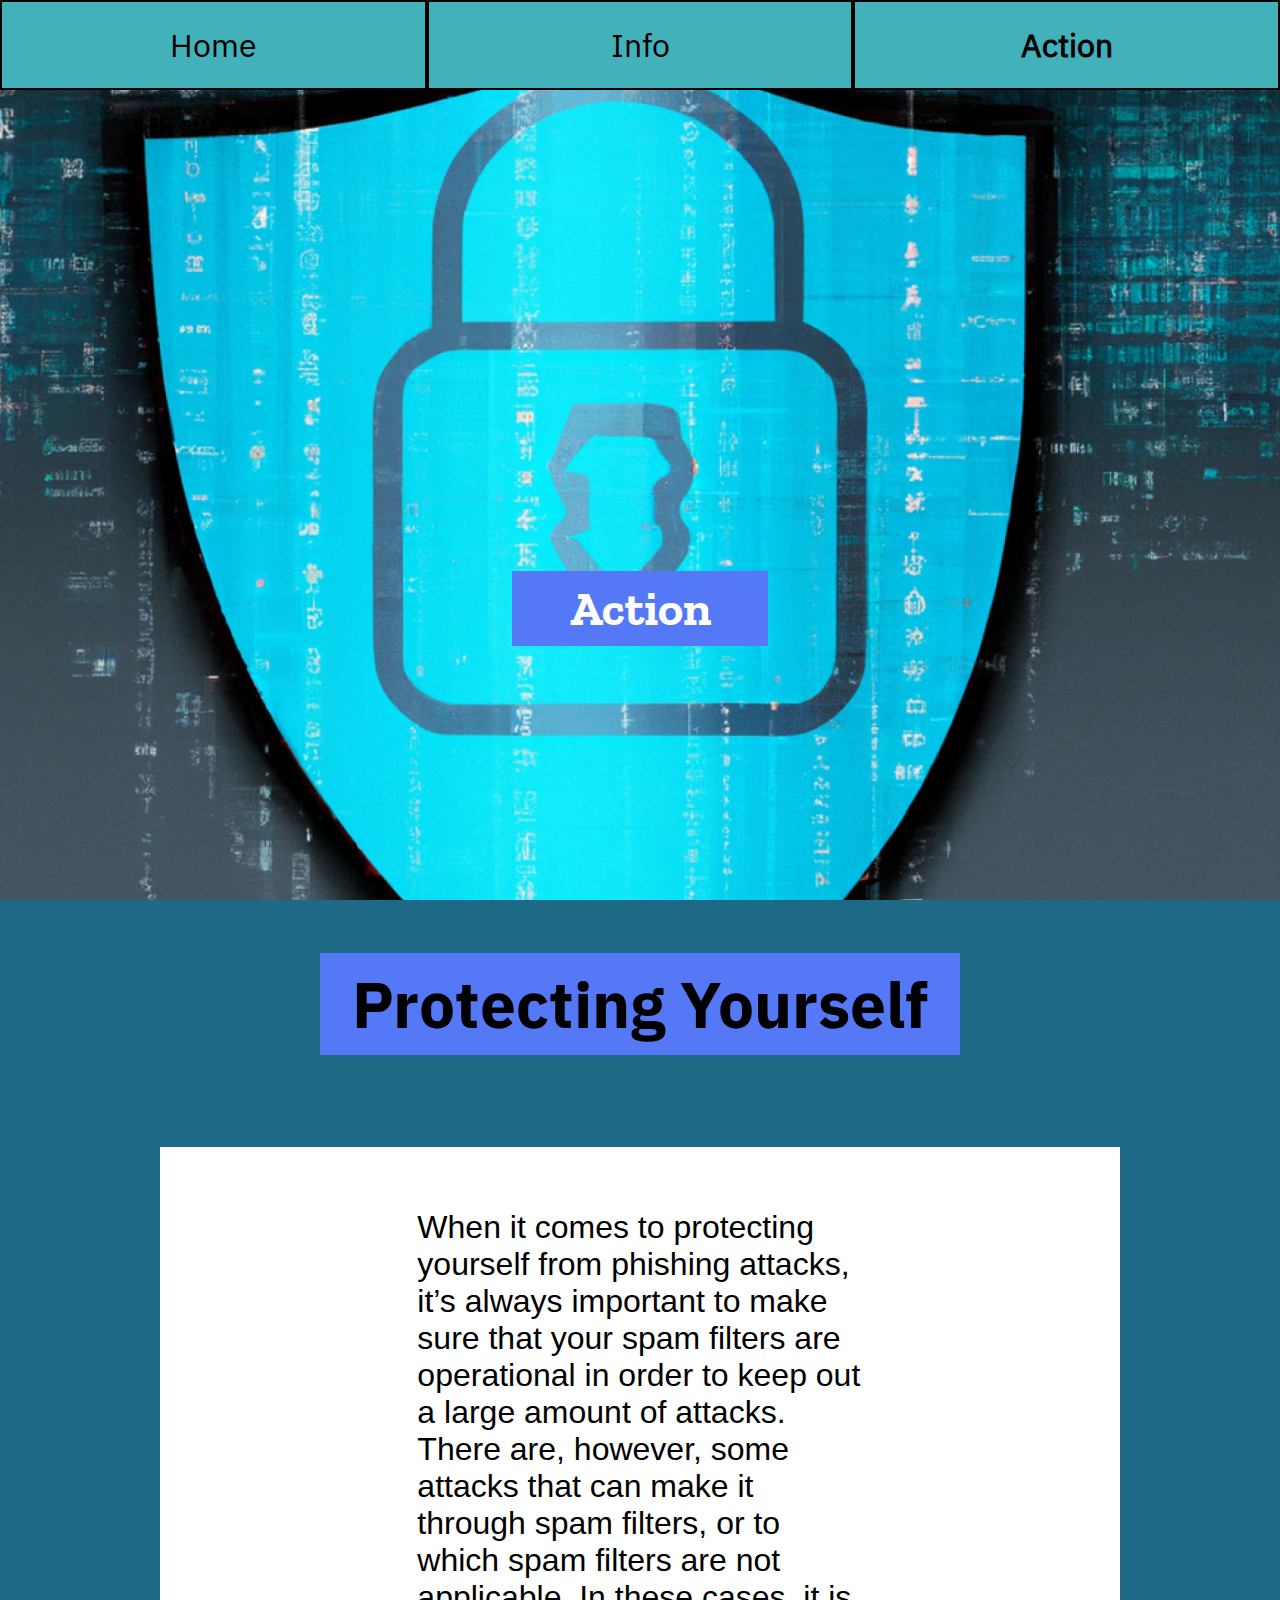
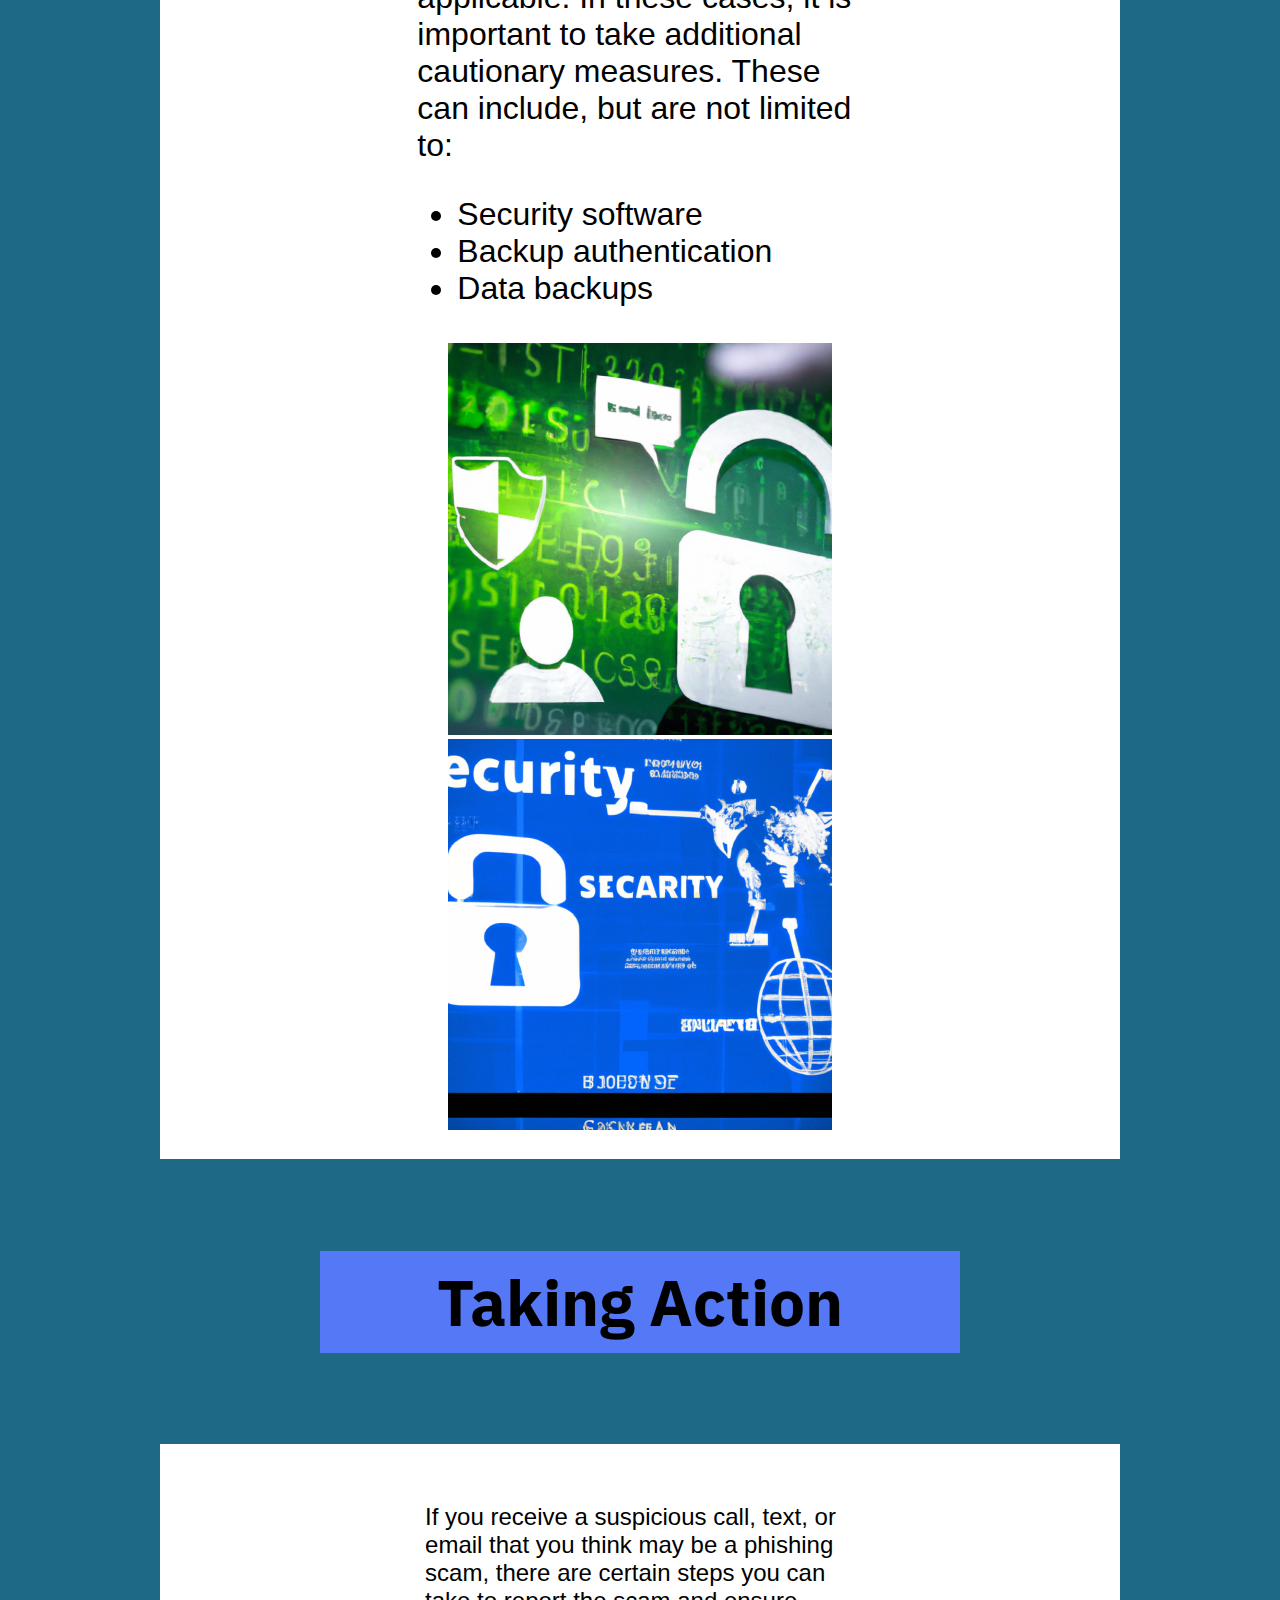
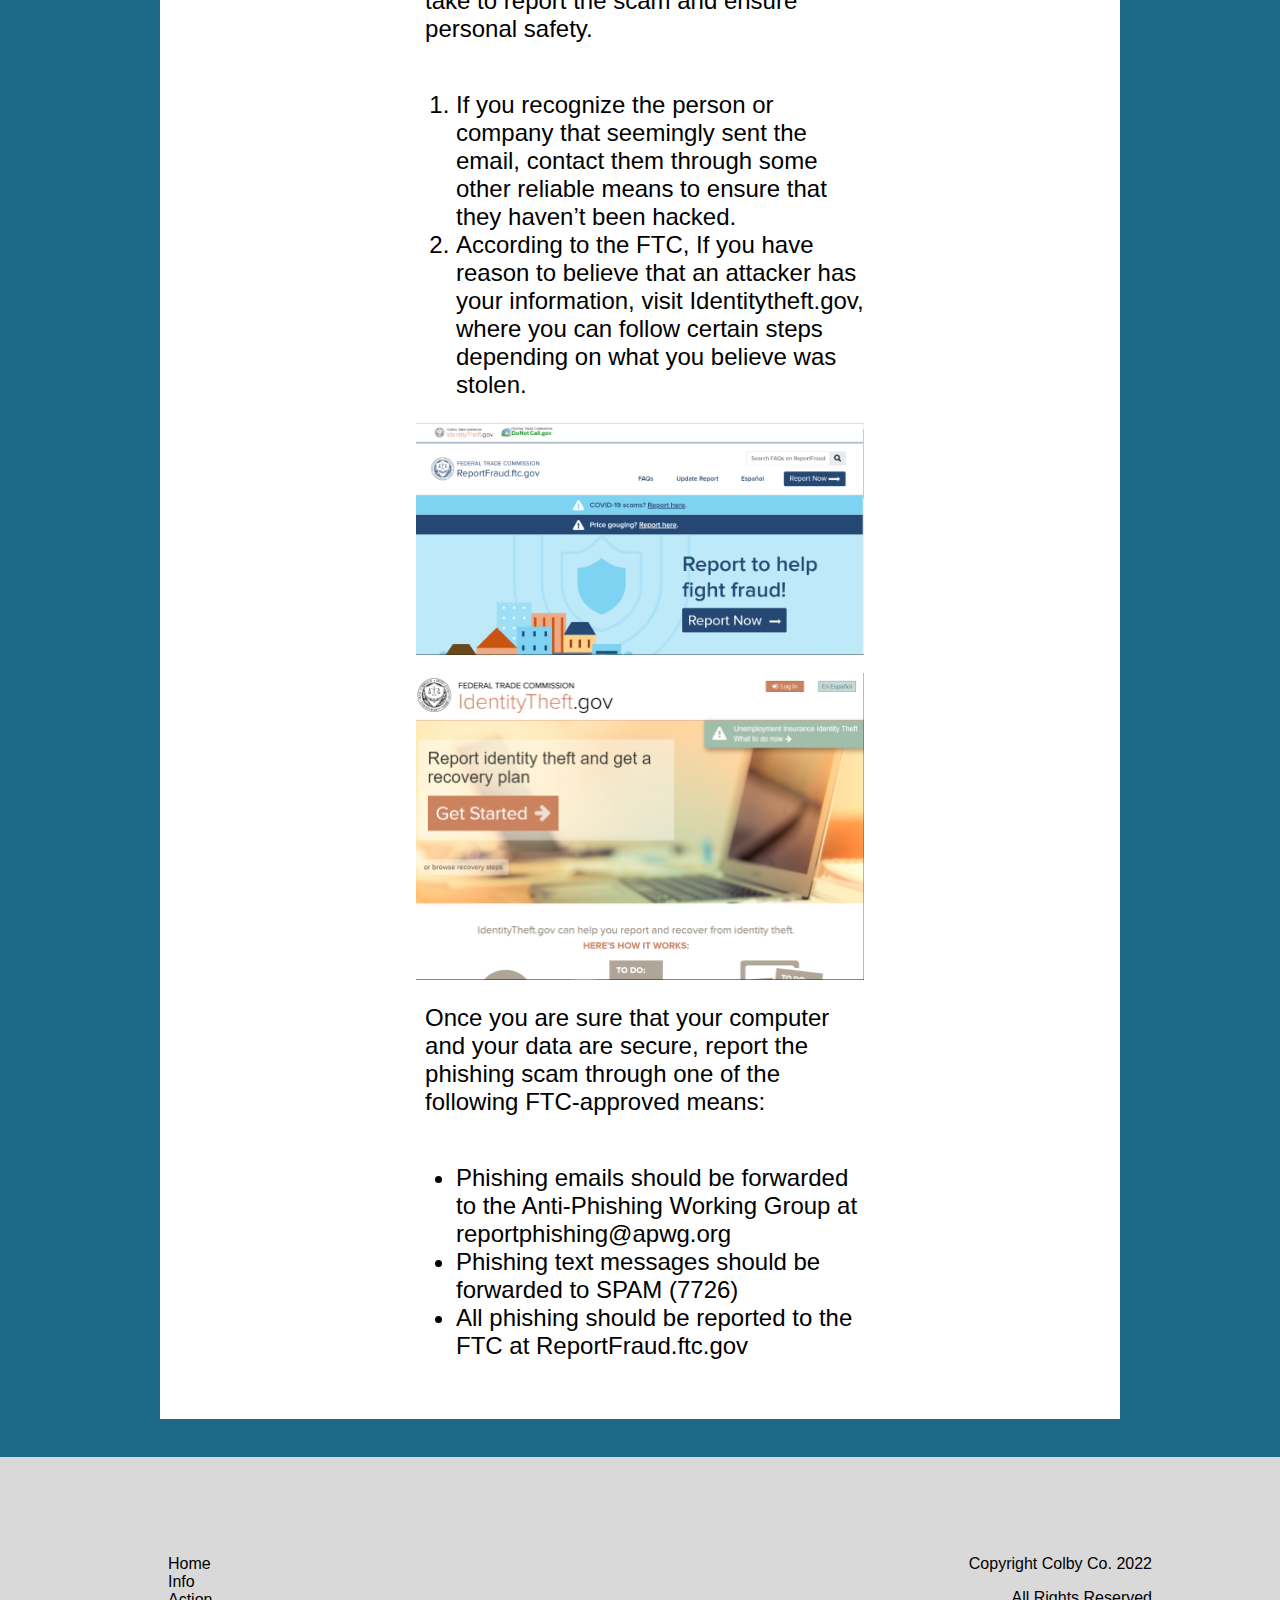
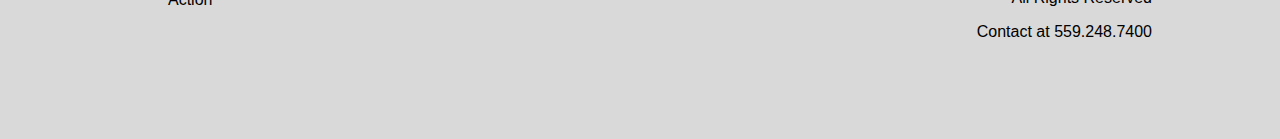
<file: action.html>
<!DOCTYPE html>
<html lang="en">
<head>
    <meta charset="UTF-8">
    <meta http-equiv="X-UA-Compatible" content="IE=edge">
    <meta name="viewport" content="width=device-width, initial-scale=1.0">
    <title>Action</title>
    <link rel="stylesheet" href="css/style.css">
    <link rel="preconnect" href="https://fonts.googleapis.com"><link rel="preconnect" href="https://fonts.gstatic.com" crossorigin><link href="https://fonts.googleapis.com/css2?family=IBM+Plex+Sans&display=swap" rel="stylesheet">
    <link href="https://fonts.googleapis.com/css2?family=Zilla+Slab&display=swap" rel="stylesheet">
</head>
<body>
    <nav class="topNav">
        <a href="Index.html">Home</a>
        <a href="info.html">Info</a>
        <a class="active" href="action.html">Action</a>
    </nav>
    <div class="hero actionhead">
        <div class="pixelspace">
            <img src="/Images/pixel.png" alt="A glowing blue shield" class="transparentPixel">
            <h1 class="whitetext">Action</h1>
        </div>
    </div>

        <div class="Headspacing">
            <h2>Protecting Yourself</h2>
        </div>

        <section class="fullsection">
            <article class="bigSection">
                <div class="thisistext">
                        <p>When it comes to protecting yourself from phishing attacks, it’s always important to make sure that your spam filters are operational in order to keep out a large amount of attacks. There are, however, some attacks that can make it through spam filters, or to which spam filters are not applicable. In these cases, it is important to take additional cautionary measures. These can include, but are not limited to:</p>
                    <ul>
                        <li>Security software</li>
                        <li>Backup authentication</li>
                        <li>Data backups</li>
                    </ul>
                </div>
                <div class="theseareimages">
                    <img src="/Images/DALL·E 2022-11-29 22.15 1.png" alt="High-tech ish security image">
                    <img src="/Images/DALL·E 2022-11-29 22.18 1.png" alt="High-tech ish security image" >
                </div>
            </article>
        </section>

        <div class="Headspacing">
            <h2>Taking Action</h2>
        </div>

        <section class="fullsection">
            <article class="bigSection">
                <div class="runningoutofdivnames">
                    <p>If you receive a suspicious call, text, or email that you think may be a phishing scam, there are certain steps you can take to report the scam and ensure personal safety.</p>
                    <ol>
                        <li>If you recognize the person or company that seemingly sent the email, contact them through some other reliable means to ensure that they haven’t been hacked.</li>
                        <li>According to the FTC, If you have reason to believe that an attacker has your information, visit Identitytheft.gov, where you can follow certain steps depending on what you believe was stolen.</li>
                    </ol>
                    <img src="/Images/image 1.png" alt="The FTC's Fraud reporting website">
                </div>
                <div class="runningoutofdivnames">
                    <img src="/Images/image 2.png" alt="The FTC's Identitytheft.gov website">
                    <p>Once you are sure that your computer and your data are secure, report the phishing scam through one of the following FTC-approved means:</p>
                    <ul>
                        <li>Phishing emails should be forwarded to the Anti-Phishing Working Group at <a href="mailto:reportphishing@apwg.org">reportphishing@apwg.org</a></li>
                        <li>Phishing text messages should be forwarded to SPAM (7726)</li>
                        <li>All phishing should be reported to the FTC at ReportFraud.ftc.gov</li>
                    </ul>
                </div>
               
            </article>
        </section>


        <footer>
            <article class="fullsection">
                <section class="halfSection">
                    <nav>
                        <ul>
                            <li><a href="Index.html">Home</a></li>
                            <li><a href="info.html">Info</a></li>
                            <li><a href="action.html">Action</a></li>
                        </ul>
                        
                    </nav>
                </section>
        
                <section class="halfSection rightAlign">
                    <p>Copyright Colby Co. 2022</p>
                    <p>All Rights Reserved</p>
                    <p>Contact at 559.248.7400</p>
                </section>
            </article>
        </footer>
    </body>
    </html>
</file>
<file: css/style.css>
* {
    box-sizing: border-box;
    font-family: 'Open Sans', sans-serif;
}

body {
    background-color: #1E6986;
    width: 100%;
    margin: 0;
}

.topNav {
    display: flex;
    justify-content: space-between;
    height: 90px;
    align-items: center;
}

.topNav > a {
    width: 33.333vw;
    background-color: #43B1B9;
    border: solid 2px black;
    text-align: center;
    text-decoration: none;
    color: black;
    height: 10vh;
    font-family:  'IBM Plex Sans', sans-serif;
    font-size: 2rem;
    display: flex;
    align-items: center;
    justify-content: center;
}

.bigSection {
    display: flex;
    justify-content: center;
    align-items: center;
    background-color: white;
    text-align: center;
    margin: 3vw;
    height: auto;
    padding: 2vw;
    width: 75vw;
    font-family: 'Open Sans', sans-serif;
    flex-direction: column;
}

.halfSection {
    width: 35vw;
    margin: 5vw;
}

footer >.fullsection{
    background-color: #D9D9D9;
    padding: 2vh;
    width: 100%;
}

.BigSection > .InfoLink {
    background-image: url("infoimage.png");
}

.Headspacing {
    display: flex;
    width: 100%;
    justify-content: center;
}

h2 {
    background-color: #5579F6;
    font-family:  'IBM Plex Sans', sans-serif;
    text-align: center;
    padding-top: 1vh;
    padding-bottom: 1vh;
    width: 50vw;
    min-width: fit-content;
    font-size: 4rem;
}

.fullsection {
    display: flex;
    justify-content: center;
    height: auto;
    width: 100%;
    font-family: 'Open Sans', sans-serif;
    margin: 0;
}

.gridspacer {
    display: flex;
    margin-left: 5vw;
    width: 75vw;
    font-size: 2rem;
}

.grid {
    display: flex;
    flex-direction: column;
    justify-content: left;
}

.hero {
    height: 90vh;
    width: 100%;
    text-align: center;
    padding-top:25vh;
    display:flex;
    justify-content: center;
}

.infohead {
    background-image: url(/images/infoimage.png);
    background-repeat:no-repeat;
    background-size: cover;
}

.indeximage {
    background-image: url(/images/DALL·E\ 2022-11-30\ 14.34.25\ -\ a\ fishing\ rod\ with\ a\ computer\ hanging\ from\ the\ hook\,\ dogital.png);
    background-repeat: no-repeat;
    background-size: cover;
    background-position: center;
    display:flex;
    justify-content: center;
    width:100%;
}

.openSans {
    font-family: 'Open Sans', sans-serif;
}

.rightAlign {
    text-align: end;
}

.textDecorationNone {
    text-decoration: none;
}

.active {
    -webkit-text-stroke: 1px black;
}

.gridimg {
width: 35vw;
object-fit: none;

}

.gridtext {
    width: 35vw;
    height: fit-content;
}

.index-text {
    display:flex;
    justify-content: center;
    flex-direction: column;
    align-items: center;
    width: 50vw;
    font-size: 2vh;
    height: fit-content;
}

.index-text > p{
    background-color: #D9D9D9;
    padding: .5vh;
}

.index-text > h1{
    width: fit-content;
}

h1 {
    background-color: #5579F6;
    font-family:  'IBM Plex Sans', sans-serif;
    text-align: center;
    padding-top: 1vh;
    padding-bottom: 1vh;
    width:20vw;
    min-width: fit-content;
    font-size: 3rem;
}

a:link {
    text-decoration: none;
    color:black;
}

.halfSection ul {
    list-style: none;
}

a:visited {
    color:black;
}

.whitetext {
    color: white;
    font-family: 'Zilla Slab', serif;
}

.transparentpixel,
.pixelspace {
    width: 100%;
    height: 100%;
    display: flex;
    justify-content: center;
    flex-direction: column;
    align-items: center;
}

.actionhead{
    background-image: url(/Images/ActionHeader.png);
    background-repeat: no-repeat;
    background-position: center;
    background-size: cover;
}

.InfoLink{
    background-image: url(/Images/infoimage.png);
    background-repeat: no-repeat;
    background-size: cover;
    background-position: center;
    width: 45%;
    height: 40vh;
    display: flex;
    align-items: center;
    justify-content: center;    
    margin: 2.5vw;
}

.ActionLink{
    background-image: url(/Images/ActionHeader.png);
    background-repeat: no-repeat;
    background-size: cover;
    background-position: center;
    width: 45%;
    height: 40vh;
    display: flex;
    align-items: center;
    justify-content: center;
    margin: 2.5vw;

}

.InfoLink > a,
.ActionLink > a {
    font-size: 2rem;
    background-color: #D9D9D9;
}

ul{
    text-align: left;
}

.theseareimages{
    width: 50%;
}

.theseareimages > img{
    width:30vw;
    object-fit: none;
}

.thisistext{
    width: 50%;
    font-size: 2rem;
    text-align: left;
    padding: .5%;
}

.runningoutofdivnames{
    width: 35vw;
    font-size: 1.5rem;
    text-align: left;
    display: flex;
    align-items: center;
    flex-direction: column;
    padding: 1%;
}

.runningoutofdivnames > img{
    width: 35vw;
}

.runningoutofdivnames > ol,
.runningoutofdivnames > ul{
    width: 35vw;
    text-overflow: initial;
}

footer{
    width: 100%;
    margin: 0;
}

.rightAlign{
    overflow: wrap;
}

/* Media query shennanigans go below */

@media (max-width: 768px)
{
    .gridspacer{
        display: flex;
        flex-direction: column;
        align-items: center;
        margin-left: 0;
    }

    .gridimg{
        max-width: fit-content;
        width: 90%;
        order: -1;
    }

    .gridtext{
        width: 90%;
        font-size: .75rem;
    }

    .grid{
        display: flex;
        justify-content: center;
        align-items: center;
    }

    .imgnavstuff > .InfoLink,
    .imgnavstuff > .ActionLink{
        width: 90%
    }

    .thisistext{
        font-size: .75rem;
    }

    .theseareimages{
        width: 90%;
    }

    .theseareimages > img{
        width:100%;
        height: auto;
    }

    .runningoutofdivnames,
    .runningoutofdivnames > ol,
    .runningoutofdivnames > ul{
        font-size: .75rem;
        width: 95%;
    }

    .runningoutofdivnames > img{
        order: -1;
        width: 100%;
    }
}

@media (min-width: 769px){
    .imgnavstuff{
        flex-direction: row;
    }
}
</file>
